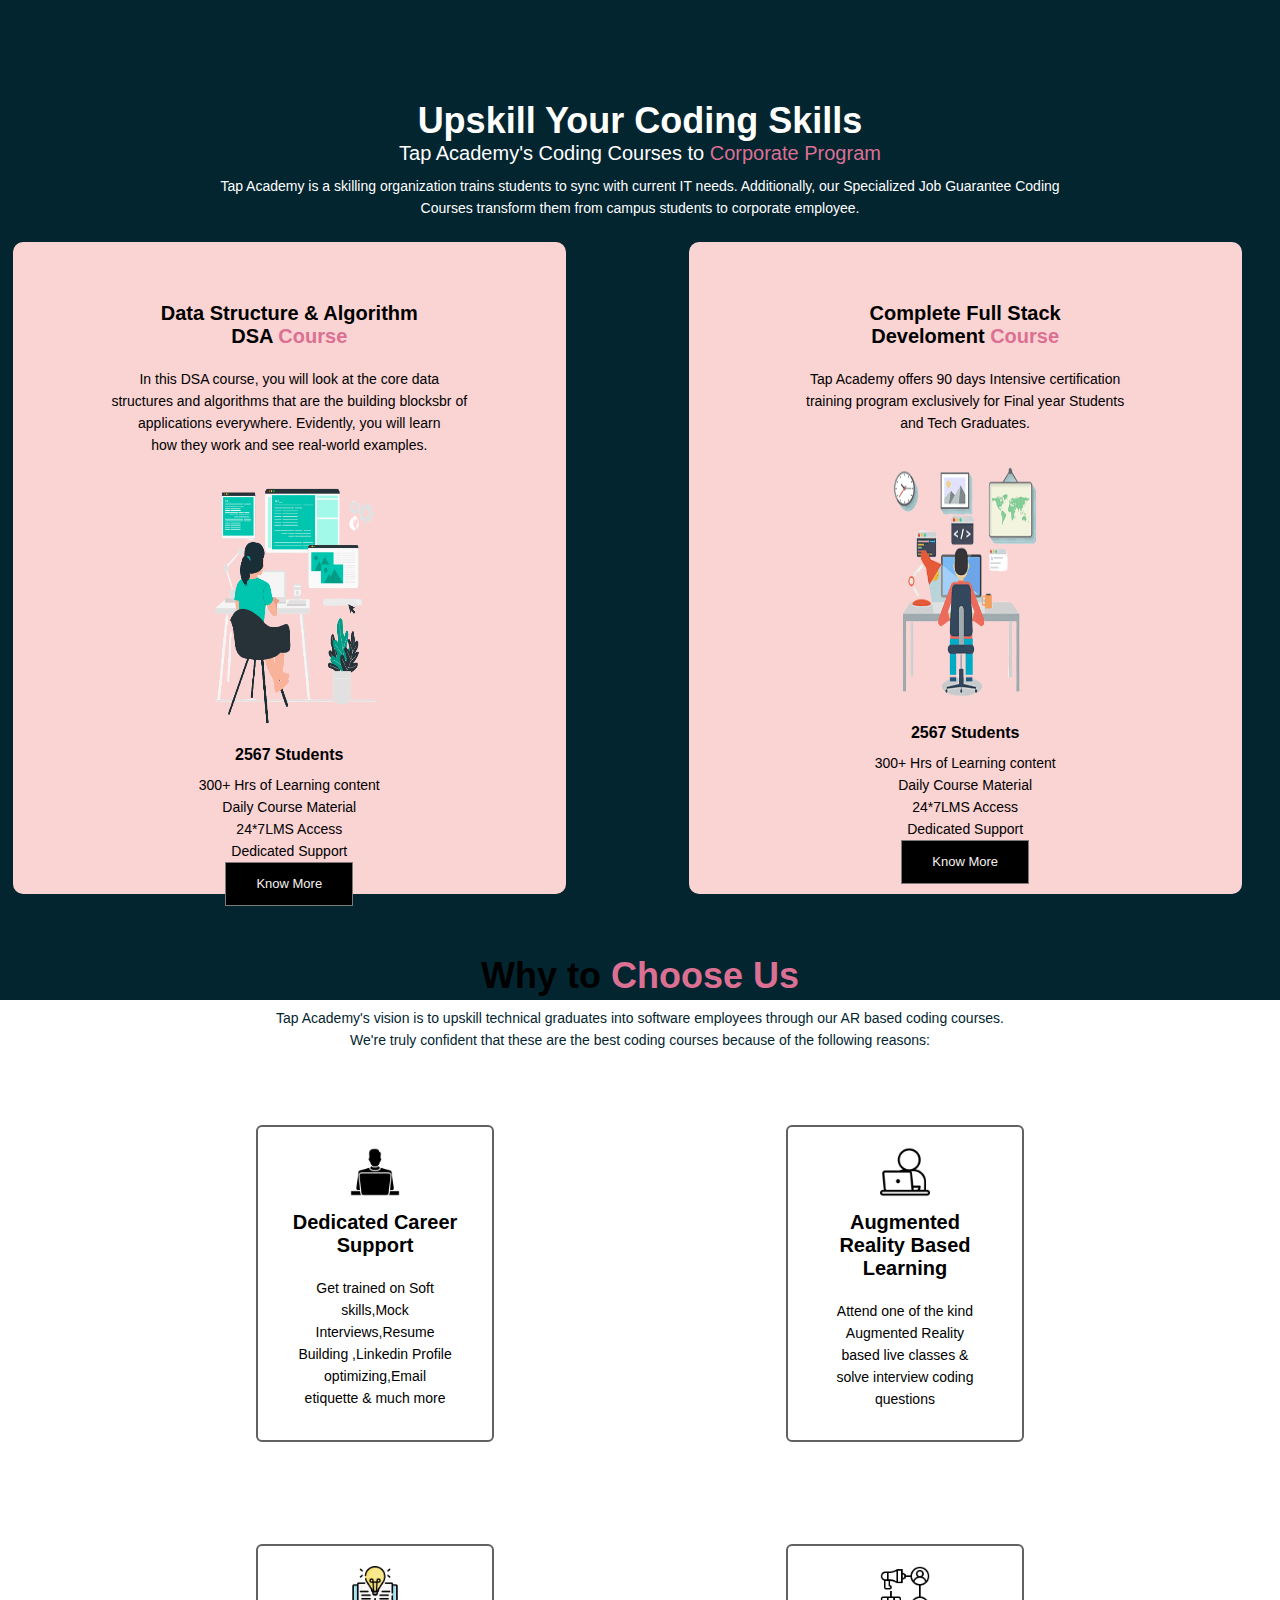
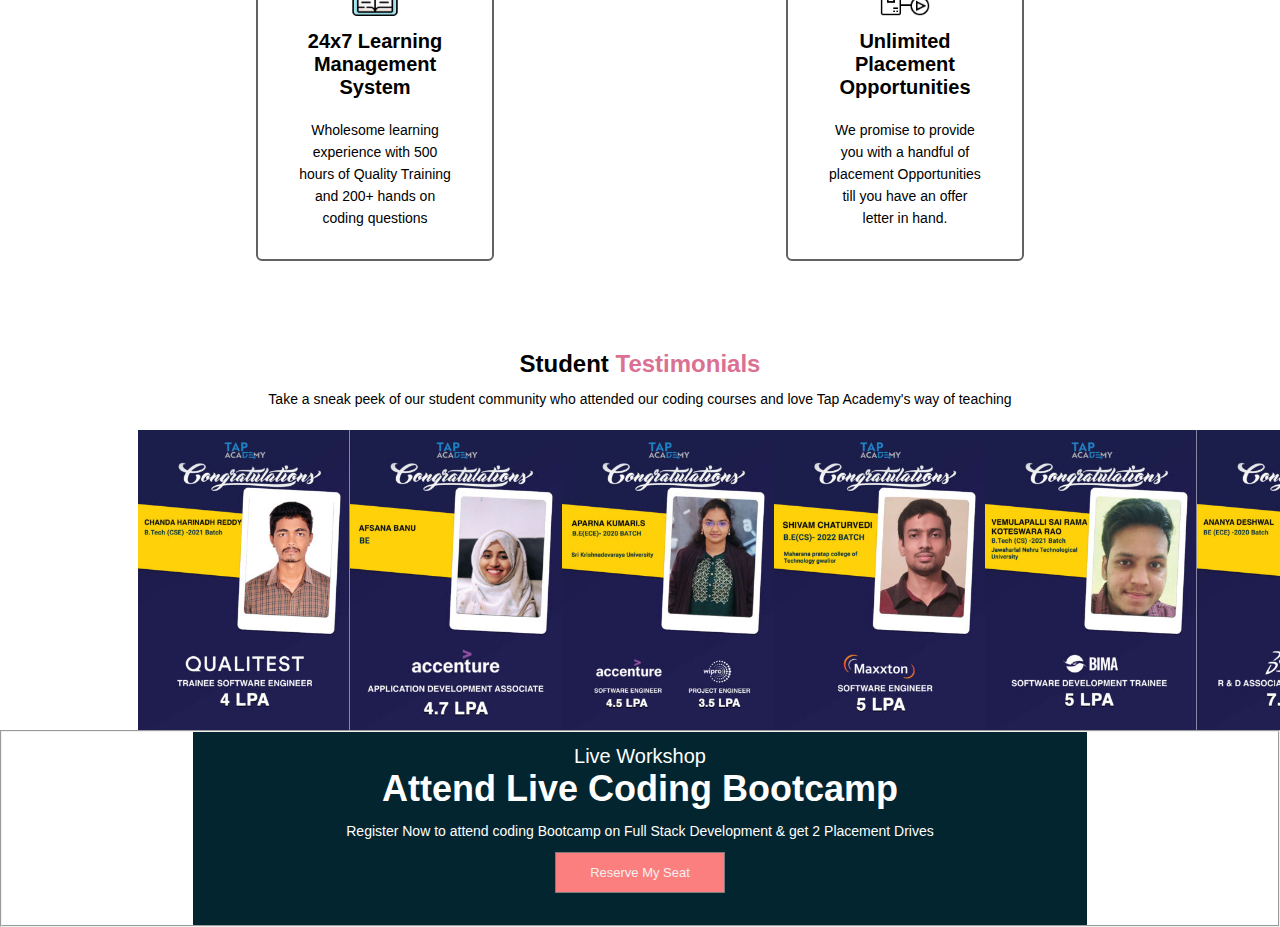
<file: course.html>
<!DOCTYPE html>
<html lang="en">
<head>
    <meta charset="UTF-8">
    <meta name="viewport" content="width=device-width, initial-scale=1.0">
    <title>Course</title>
    <link rel="stylesheet" href="course.css">
</head>
<body>
    
    <section class="course">
        <h1>Upskill Your Coding Skills</h1>
        <h3>Tap Academy's Coding Courses to <span>Corporate Program</span></h3>
        <p>Tap Academy is a skilling organization trains students to sync with current IT needs. Additionally, our Specialized Job Guarantee Coding <br>
             Courses transform them from campus students to corporate employee.</p>
             <div class="row">
                 <div class="course-col">
                    <h3>Data Structure & Algorithm <br>DSA <span>Course</span></h3>
                    <p>In this DSA course, you will look at the core data <br>structures and algorithms that are the building blocksbr
                         of applications everywhere. Evidently, you will learn <br>how they work and see real-world examples.</p>
                         <img src="_Pngtree_web_development_concept_flat_design_5455391-removebg-preview.png" alt="" class="dev">
                         <div class="details">
                            <h4>2567 Students <a href=""></a></h4>
                         <p>300+ Hrs of Learning content <br>
                            Daily Course Material <br>
                            24*7LMS Access <br>
                            Dedicated Support <br>
                           <a href="fullstack.html" class="know">Know More</a>
                        </p>
                         </div>
                        </div>
                 <div class="course-col">
                    <h3>Complete Full Stack <br> Develoment <span>Course</span></h3>
                    <p>Tap Academy offers 90 days Intensive certification <br>training program exclusively for Final year Students <br>
                        and Tech Graduates.</p>
                       <img src="png-transparent-man-using-computer-web-development-mobile-app-development-software-developer-web-developer-programmer-developer-web-design-expert-mobile-app-development-thumbnail-removebg-preview.png" alt="" class="dev1">
                       <div class="details">
                        <h4>2567 Students <a href=""></a></h4>
                     <p>300+ Hrs of Learning content <br>
                        Daily Course Material <br>
                        24*7LMS Access <br>
                        Dedicated Support <br>
                        <a href="full-stack.html" class="know">Know More</a>
                    </p>
                     </div>
                    </div>
             </div>
    
             <section class="vision">
                <div class="vis">
                    <h1>Why to <span>Choose Us</span></h1>
                    <p>Tap Academy's vision is to upskill technical graduates into software employees through our AR based coding courses.
                   <br> We're truly confident that these are the best coding courses because of the following reasons:</p>
                </div>
            </section>
            <section class="career">   
                <div class="us">
                    <img src="user.png" alt="" height="50px" width="50px">
                    <h3>Dedicated Career Support</h3>
                <p>Get trained on Soft skills,Mock Interviews,Resume Building ,Linkedin Profile optimizing,Email etiquette & much more</p>
                </div>
                <div class="us">
                    <img src="worker.png" alt="" height="50px" width="50px">
                    <h3>Augmented Reality Based Learning</h3>
                <p>Attend one of the kind Augmented Reality based live classes & solve interview coding questions</p>
                
            </div>
             </section>
             <section class="career1">
                <div class="us1">
                    <img src="learning.png" alt="" height="50px" width="50px">
                    <h3>24x7 Learning Management System</h3>
                <p>Wholesome learning experience with 500 hours of Quality Training and 200+ hands on coding questions</p>
                </div>
                <div class="us1">
                    <img src="product-placement.png" alt="" height="50px" width="50px">
                    <h3>Unlimited Placement Opportunities</h3>
                <p>We promise to provide you with a handful of placement Opportunities till you have an offer letter in hand.</p>
                </div>
            </section>  
            <section class="testimonials">
                <h2>Student <span>Testimonials</span></h2>
                <p>Take a sneak peek of our student community who attended our coding courses and love Tap Academy's way of teaching  </p>
              <div class="row">
                <img src="Chanda-Harinadh-Reddy-scaled.jpg" alt="" width="300" height="300">
                      <img src="Afsana-Banu-scaled.jpg" alt=""width="300" height="300">
                      <img src="Aparna-Kumari--scaled.jpg" alt=""width="300" height="300">
                      <img src="Shivam-Chaturvedi--scaled.jpg" alt=""width="300" height="300">
                        <img src="Vemulapalli-Sai-Rama-Koteswara-Rao-scaled.jpg" alt=""width="300" height="300">
                        <img src="Ananya-Deshwal-scaled.jpg" alt=""width="300" height="300">
                <div>
                    <p></p>
                    <h3></h3>
                </div>
              </div>
            </section> 
            <fieldset>
            <section class="live">
                    <h3>Live Workshop</h3>
                    <h1>Attend Live Coding Bootcamp</h1>
                    <p>Register Now to attend coding Bootcamp on Full Stack Development & get 2 Placement Drives </p>
                    <a href="index1.html" class="know1">Reserve My Seat</a>
                </section>
        </fieldset>
    </section>
</body>
</html>
</file>
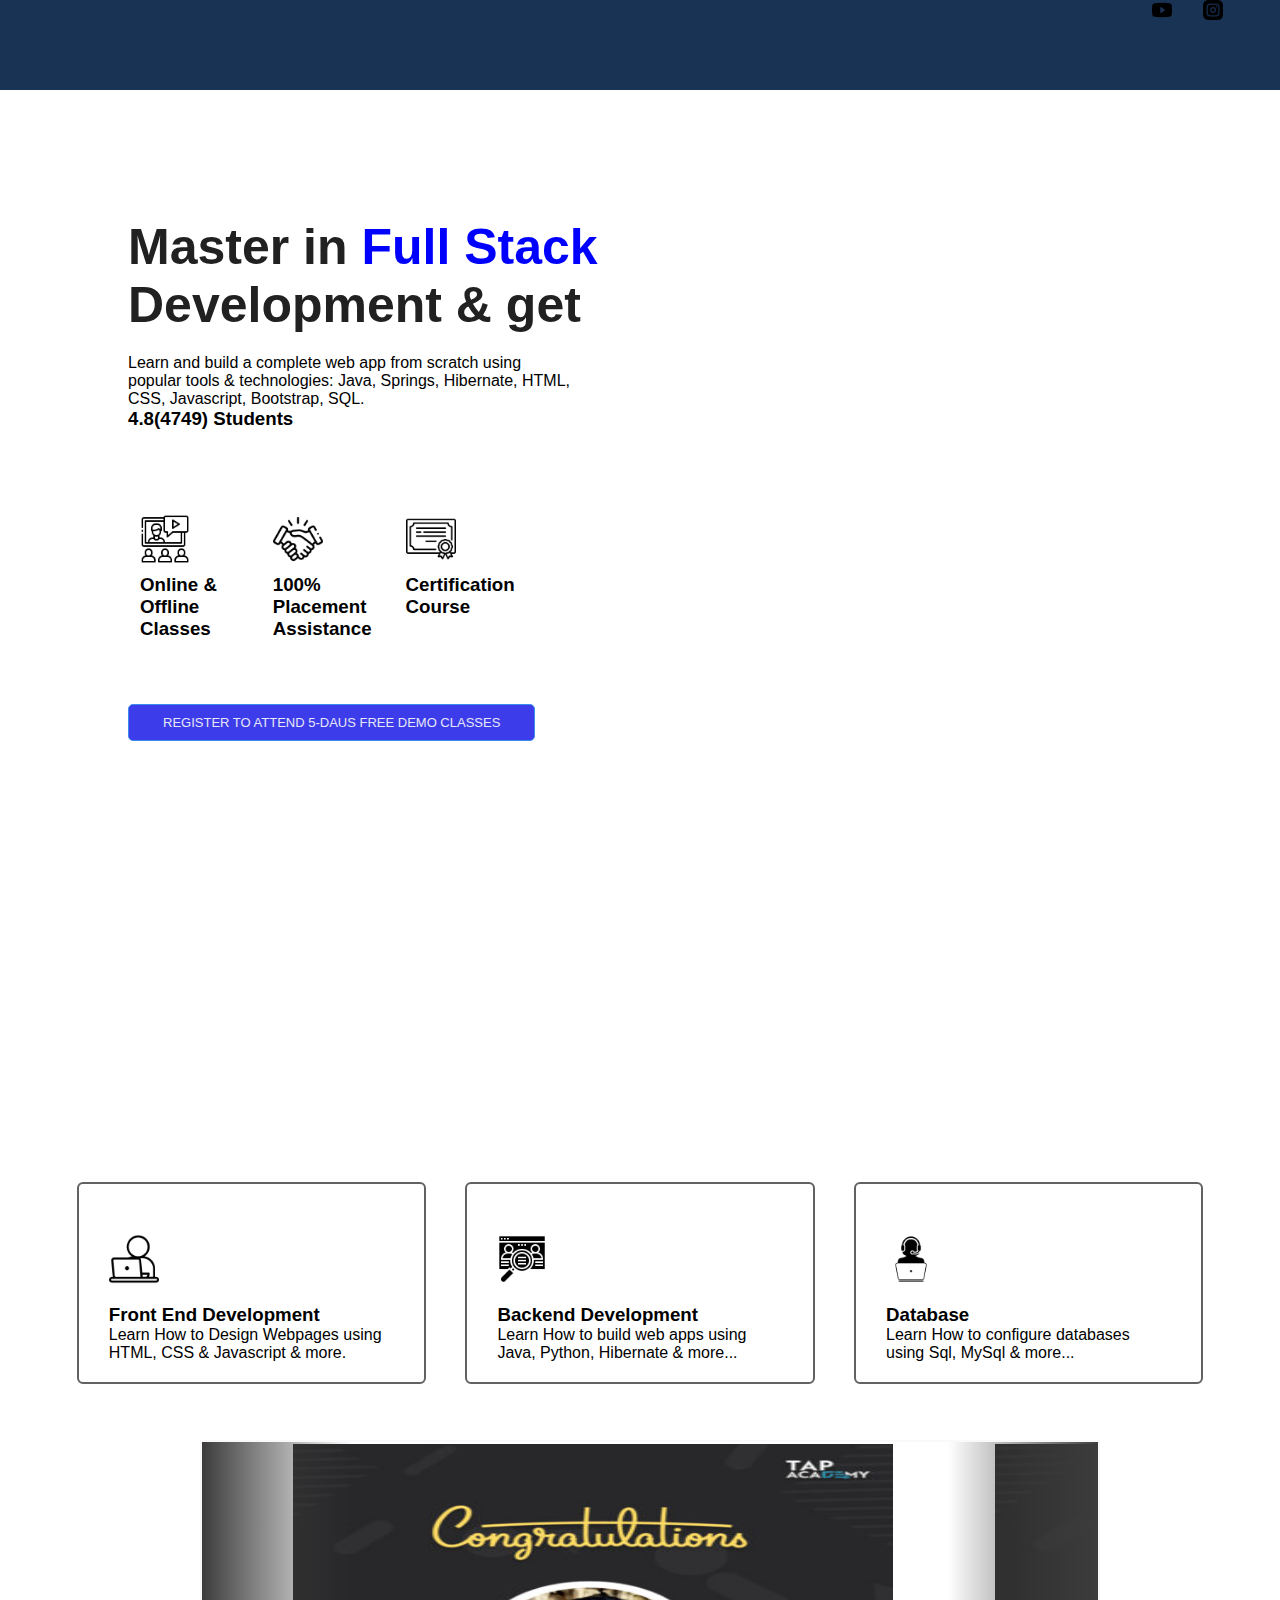
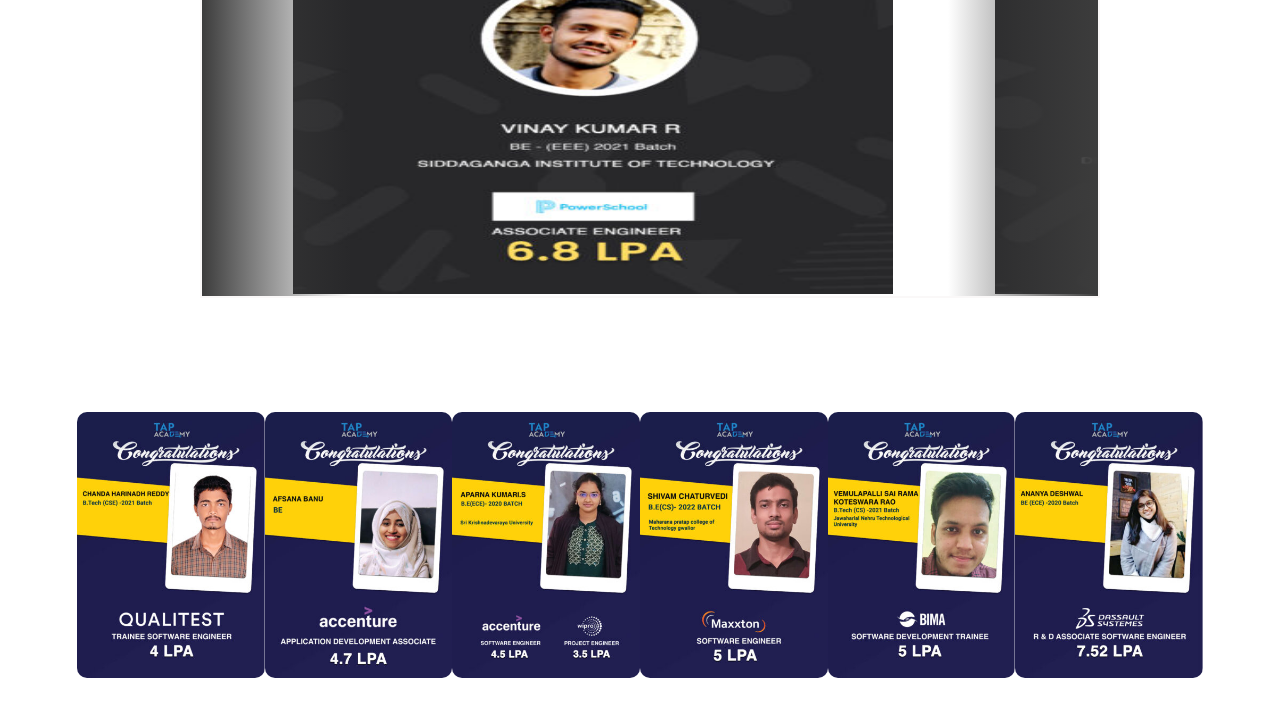
<file: fullstack.html>
<!DOCTYPE html>
<html lang="en">
<head>
    <meta charset="UTF-8">
    <meta name="viewport" content="width=device-width, initial-scale=1.0">
    <title>Full-stack development</title>
    <link rel="stylesheet" href="style2.css">
</head>
<body>
    <header class="header">
        <div class="phn">
             <a href="https://www.youtube.com/@TAPACADEMY/featured"><img src="youtube.png" alt="" height="20px" width="20px"></a>
             &nbsp; &nbsp; &nbsp;
             <a href="https://www.instagram.com/tapacademy_online/"><img src="instagram (1).png" alt="" height="20px" width="20px"></a>
     </div>  
     </header>
      <div class="hero">
         <div class="detel">
             <h1>Master in <span>Full Stack</span> <br>Development & get</h1>
             <p>Learn and build a complete web app from scratch using <br>popular tools & technologies: Java, Springs, Hibernate, HTML, <br>CSS, Javascript, Bootstrap, SQL.</p>
                 <h3>4.8(4749) Students</h3>
                </div>
                <section class="element-box">
                    <div class="ele">
                        <img src="webinar.png" alt=""height="50px" width="50px">
                        <h3>Online & Offline Classes</h3>
                    </div>
                    <div class="ele">
                    <img src="handshake.png" alt=""height="50px" width="50px">
                        <h3>100% Placement Assistance</h3>
                    </div>
                    <div class="ele">
                        <img src="winner.png" alt="" height="50px" width="50px">
                        <h3>Certification Course</h3>
                    </div>
                </section>
                <div>
                    <a href="index1.html" class="btn">REGISTER TO ATTEND 5-DAUS FREE DEMO CLASSES</a>
                </div>
                <div class="images">
                    <iframe class="vi"title="vimeo-player" src="https://player.vimeo.com/video/724375777?h=3ceae9e81b" width="640" height="360" frameborder="0"    allowfullscreen></iframe>
                </div>
            </div>  
            <section class="element-box1">
                <div class="ele1">
                    <img src="worker.png" alt=""height="50px" width="50px">
                    <h3>Front End Development</h3>
                <p>Learn How to Design Webpages using HTML, CSS & Javascript & more.</p>
                </div>
                <div class="ele1">
                <img src="recruitment.png" alt=""height="50px" width="50px">
                    <h3>Backend Development</h3>
                <p>Learn How to build web apps using Java, Python, Hibernate & more...</p>
                </div>
                <div class="ele1">
                    <img src="laptop.png" alt="" height="50px" width="50px">
                    <h3>Database</h3>
                <p>Learn How to configure databases using Sql, MySql & more...</p>
                </div>
            </section>  
            <section>
                <div class="main-scroll">
                    <div></div>
                    <div class="cover">
                        <div class="scroll-images">
                            <div class="child"><img class="child-image" src="stud1.jpg" alt=""></div>
                            <div class="child"><img  class="child-image"src="stud2.jpg" alt=""></div>
                            <div class="child"><img  class="child-image"src="stud3.jpg" alt=""></div>
                            <div class="child"><img  class="child-image"src="stud4.jpg" alt=""></div>
                            <div class="child"><img  class="child-image"src="stud5.jpg" alt=""></div>
                        </div>
                    </div>
                    <div></div>
                </div>
            </section>
            <section class="stu">
                <div class="row3">
                    <div class="course-col3">
                      <img src="Chanda-Harinadh-Reddy-scaled.jpg" alt="">
                    </div>
                    <div class="course-col3">
                        <img src="Afsana-Banu-scaled.jpg" alt="">
                      </div>
                      <div class="course-col3">
                        <img src="Aparna-Kumari--scaled.jpg" alt="">
                      </div>
                      <div class="course-col3">
                        <img src="Shivam-Chaturvedi--scaled.jpg" alt="">
                      </div>
                      <div class="course-col3">
                          <img src="Vemulapalli-Sai-Rama-Koteswara-Rao-scaled.jpg" alt="">
                        </div>
                        <div class="course-col3">
                          <img src="Ananya-Deshwal-scaled.jpg" alt="">
                        </div>
                </div>
             </section>
</body>
</html>
</file>
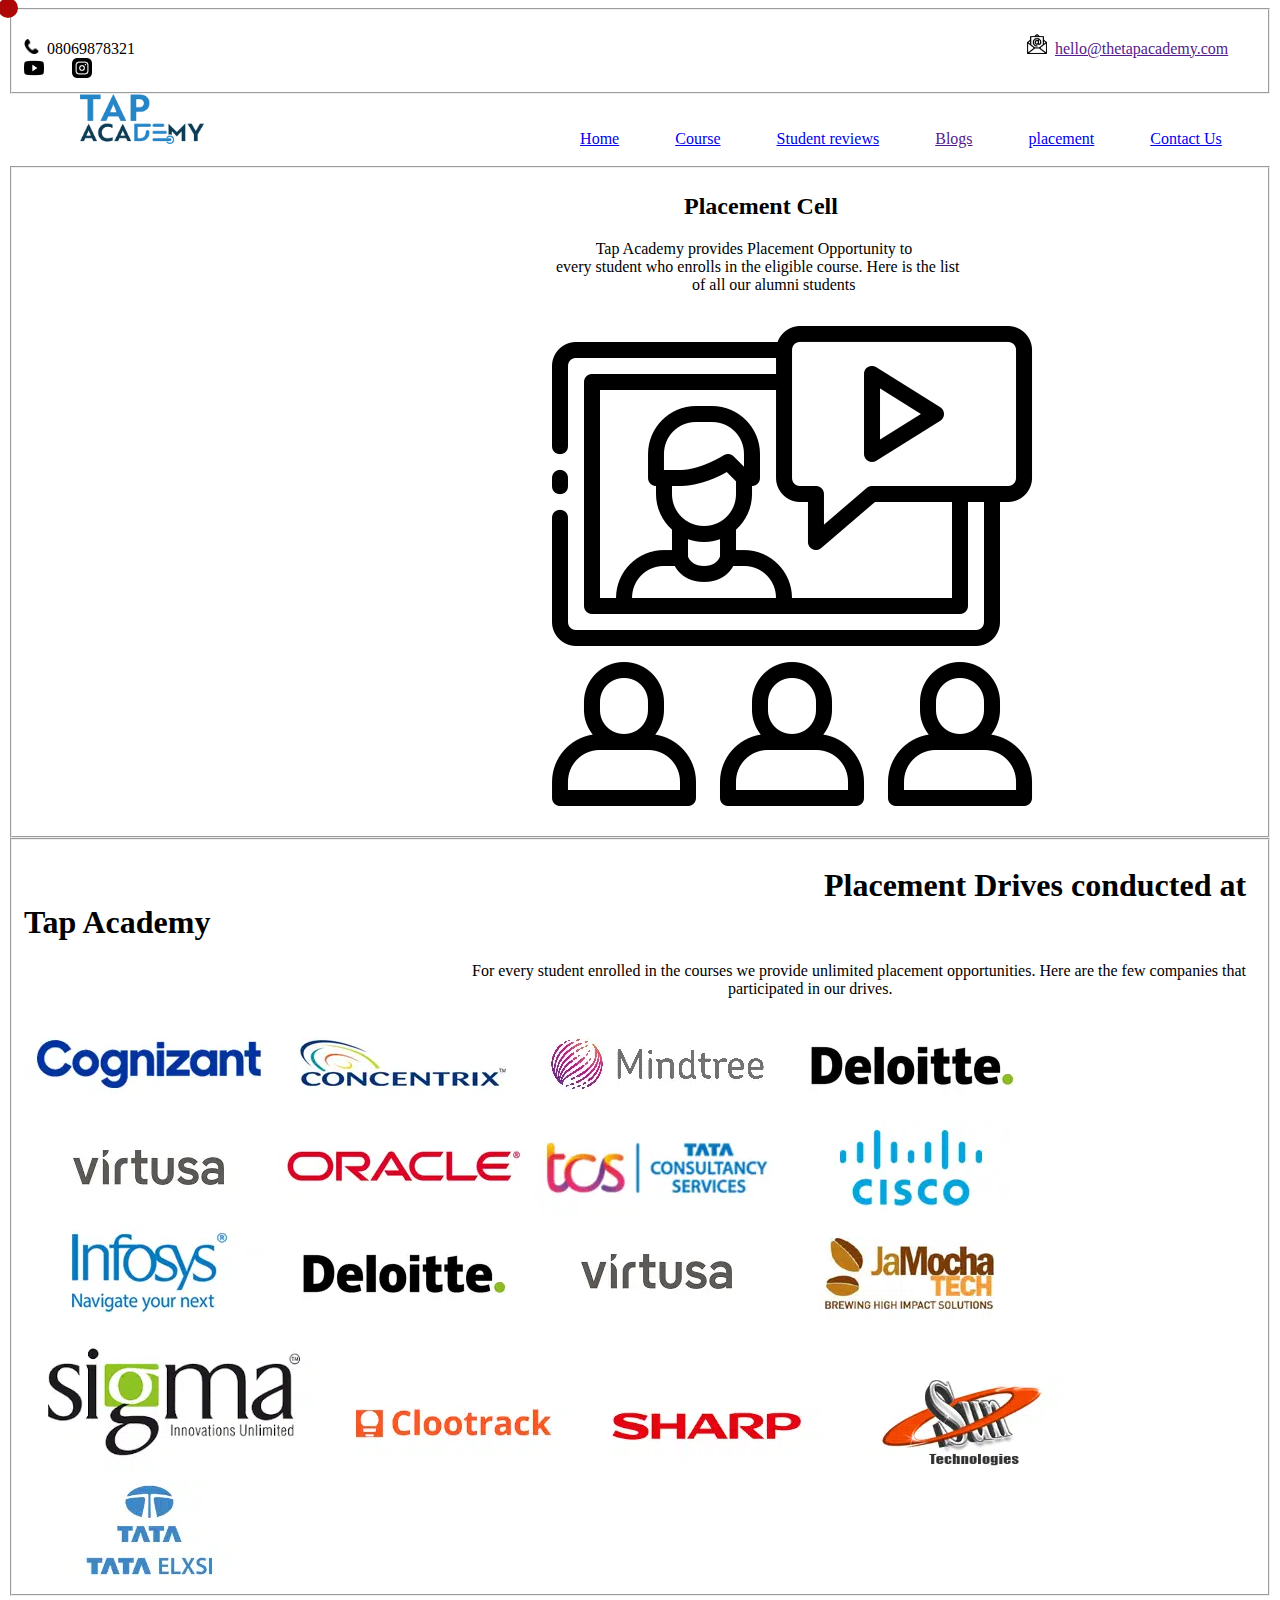
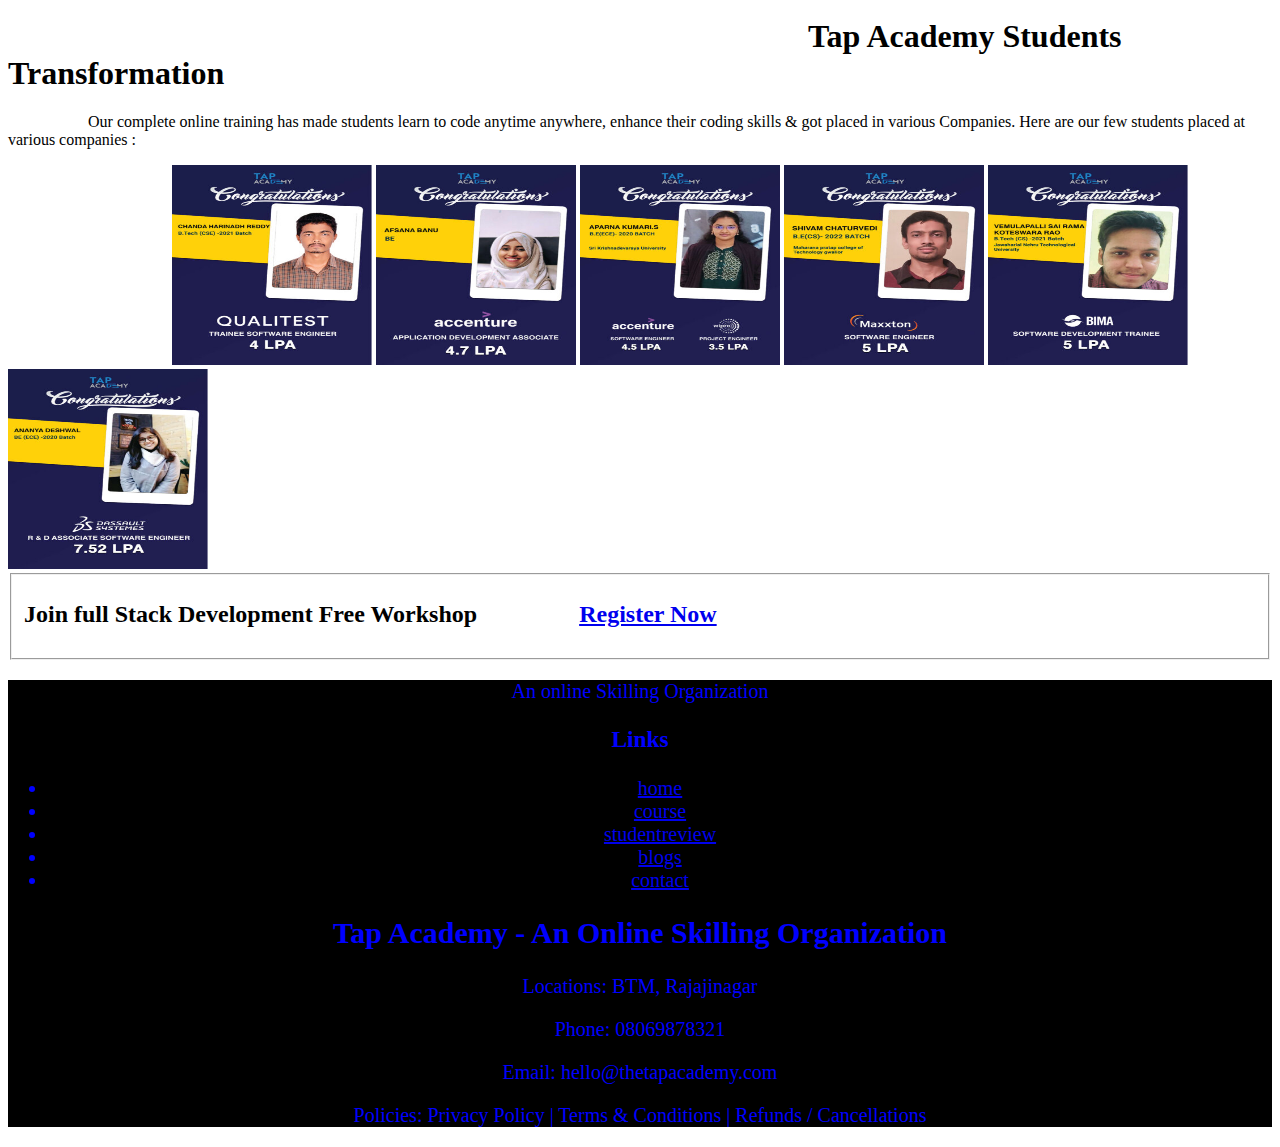
<file: pc.html>
<!DOCTYPE html>
<html lang="en">
<head>
    <meta charset="UTF-8">
    <meta name="viewport" content="width=device-width, initial-scale=1.0">
    <title>Tap Academy</title>
    <link rel="icon" href="images-removebg-preview.png" >
<style>
  footer {
      background-color: black;
      color: blue;
      font-size: 20px;
      text-align: center;
      }
      body {
            ggg: none;
        }

        .ggg {
            position: fixed;
            width: 20px;
            height: 20px;
            background-color: #ad0707; 
            border-radius: 50%;
            pointer-events: none;
            transform: translate(-50%, -50%);
            transition: transform 0.2s ease;
        }
      
</style>
</head>
   <body>
    <div class="ggg"></div>
    <div class="content">
    <fieldset>
    <header class="header">&nbsp;&nbsp;&nbsp;&nbsp;&nbsp;&nbsp;&nbsp;
       <div class="phn">
            <img src="phone-receiver-silhouette.png" alt="" height="15px" width="15px">&nbsp;&nbsp;08069878321
            &nbsp;&nbsp;&nbsp;&nbsp;&nbsp;&nbsp;&nbsp;&nbsp;&nbsp;&nbsp;&nbsp;&nbsp;&nbsp;&nbsp;&nbsp;&nbsp;&nbsp;&nbsp;&nbsp;&nbsp;&nbsp;&nbsp;&nbsp;&nbsp;&nbsp;&nbsp;&nbsp;&nbsp;&nbsp;&nbsp;&nbsp;&nbsp;&nbsp;&nbsp;&nbsp;&nbsp;
            &nbsp;&nbsp;&nbsp;&nbsp;&nbsp;&nbsp;&nbsp;&nbsp;&nbsp;&nbsp;&nbsp;&nbsp;&nbsp;&nbsp;&nbsp;&nbsp;&nbsp;&nbsp;&nbsp;&nbsp;&nbsp;&nbsp;&nbsp;&nbsp;&nbsp;&nbsp;&nbsp;&nbsp;&nbsp;&nbsp;&nbsp;&nbsp;&nbsp;&nbsp;&nbsp;&nbsp;
            &nbsp;&nbsp;&nbsp;&nbsp;&nbsp;&nbsp;&nbsp;&nbsp;&nbsp;&nbsp;&nbsp;&nbsp;&nbsp;&nbsp;&nbsp;&nbsp;&nbsp;&nbsp;&nbsp;&nbsp;&nbsp;&nbsp;&nbsp;&nbsp;&nbsp;&nbsp;&nbsp;&nbsp;&nbsp;&nbsp;&nbsp;&nbsp;&nbsp;&nbsp;&nbsp;&nbsp;
            &nbsp;&nbsp;&nbsp;&nbsp;&nbsp;&nbsp;&nbsp;&nbsp;&nbsp;&nbsp;&nbsp;&nbsp;&nbsp;&nbsp;&nbsp;&nbsp;&nbsp;&nbsp;&nbsp;&nbsp;&nbsp;&nbsp;&nbsp;&nbsp;&nbsp;&nbsp;&nbsp;&nbsp;&nbsp;&nbsp;&nbsp;&nbsp;&nbsp;&nbsp;&nbsp;&nbsp;
            &nbsp;&nbsp;&nbsp;&nbsp;&nbsp;&nbsp;&nbsp;&nbsp;&nbsp;&nbsp;&nbsp;&nbsp;&nbsp;&nbsp;&nbsp;&nbsp;&nbsp;&nbsp;&nbsp;&nbsp;&nbsp;&nbsp;&nbsp;&nbsp;&nbsp;&nbsp;&nbsp;&nbsp;&nbsp;&nbsp;&nbsp;&nbsp;&nbsp;&nbsp;&nbsp;&nbsp;
            &nbsp;&nbsp;&nbsp;&nbsp;&nbsp;&nbsp;&nbsp;&nbsp;&nbsp;&nbsp;&nbsp;&nbsp;&nbsp;&nbsp;&nbsp;&nbsp;&nbsp;&nbsp;&nbsp;&nbsp;&nbsp;&nbsp;&nbsp;&nbsp;&nbsp;&nbsp;&nbsp;&nbsp;&nbsp;&nbsp;&nbsp;&nbsp;&nbsp;&nbsp;&nbsp;&nbsp;
             
            <img src="email.png" alt="" height="20px" width="20px" class="email">&nbsp;
           <a href="">hello@thetapacademy.com</a>   &nbsp; &nbsp; &nbsp; 
            <a href="https://www.youtube.com/@TAPACADEMY/featured"><img src="youtube.png" alt="" height="20px" width="20px"></a>
            &nbsp; &nbsp; &nbsp;
            <a href="https://www.instagram.com/tapacademy_online/"><img src="instagram (1).png" alt="" height="20px" width="20px"></a>
       <br>
    </div>  
    </header> 
</fieldset>
            <nav>
              &nbsp;&nbsp;&nbsp;&nbsp;&nbsp;&nbsp;&nbsp;&nbsp;&nbsp;&nbsp;&nbsp;&nbsp;&nbsp;&nbsp;&nbsp;&nbsp;&nbsp;
              <a href="index1.html"><img src="download-removebg-preview.png" alt="" height="50px"></a>
              &nbsp;&nbsp;&nbsp;&nbsp;&nbsp;&nbsp;&nbsp;&nbsp;&nbsp;&nbsp;&nbsp;&nbsp;&nbsp;&nbsp;&nbsp;&nbsp;&nbsp;&nbsp;&nbsp;&nbsp;&nbsp;&nbsp;&nbsp;&nbsp;&nbsp;&nbsp;&nbsp;&nbsp;&nbsp;&nbsp;&nbsp;&nbsp;&nbsp;&nbsp;&nbsp;&nbsp;&nbsp;
              &nbsp;&nbsp;&nbsp;&nbsp;&nbsp;&nbsp;&nbsp;&nbsp;&nbsp;&nbsp;&nbsp;&nbsp;&nbsp;&nbsp; &nbsp;&nbsp;&nbsp;&nbsp;&nbsp;&nbsp;&nbsp;&nbsp;&nbsp;&nbsp;&nbsp;&nbsp;&nbsp;&nbsp; &nbsp;&nbsp;&nbsp;&nbsp;&nbsp;&nbsp;&nbsp;&nbsp;&nbsp;
              &nbsp;&nbsp;&nbsp;&nbsp;&nbsp;&nbsp;&nbsp;&nbsp;&nbsp;&nbsp;&nbsp;&nbsp;&nbsp;&nbsp;
                  <a href="index.html">Home</a> &nbsp;&nbsp;&nbsp;&nbsp;&nbsp;&nbsp;&nbsp;&nbsp;&nbsp;&nbsp;&nbsp;&nbsp;
                  <a href="course.html">Course</a> &nbsp;&nbsp;&nbsp;&nbsp;&nbsp;&nbsp;&nbsp;&nbsp;&nbsp;&nbsp;&nbsp;&nbsp;
                  <a href="studentreview.html">Student reviews</a> &nbsp;&nbsp;&nbsp;&nbsp;&nbsp;&nbsp;&nbsp;&nbsp;&nbsp;&nbsp;&nbsp;&nbsp;
                  <a href="">Blogs</a> &nbsp;&nbsp;&nbsp;&nbsp;&nbsp;&nbsp;&nbsp;&nbsp;&nbsp;&nbsp;&nbsp;&nbsp;
                  <a href="placement.html">placement</a> &nbsp;&nbsp;&nbsp;&nbsp;&nbsp;&nbsp;&nbsp;&nbsp;&nbsp;&nbsp;&nbsp;&nbsp;
                  <a href="contact.html">Contact Us</a> &nbsp;&nbsp;&nbsp;&nbsp;&nbsp;&nbsp;&nbsp;&nbsp;&nbsp;&nbsp;&nbsp;&nbsp;
             
            </nav>
 <fieldset>
<section>
     <h2><b> &nbsp;&nbsp;&nbsp;&nbsp;&nbsp;&nbsp;&nbsp;&nbsp;&nbsp;&nbsp;&nbsp;&nbsp; &nbsp;&nbsp;&nbsp;&nbsp;&nbsp;&nbsp;&nbsp;&nbsp;&nbsp;&nbsp;&nbsp;&nbsp;
        &nbsp;&nbsp;&nbsp;&nbsp;&nbsp;&nbsp;&nbsp;&nbsp;&nbsp;&nbsp;&nbsp;&nbsp; &nbsp;&nbsp;&nbsp;&nbsp;&nbsp;&nbsp;&nbsp;&nbsp;&nbsp;&nbsp;&nbsp;&nbsp;
        &nbsp;&nbsp;&nbsp;&nbsp;&nbsp;&nbsp;&nbsp;&nbsp;&nbsp;&nbsp;&nbsp;&nbsp; &nbsp;&nbsp;&nbsp;&nbsp;&nbsp;&nbsp;&nbsp;&nbsp;&nbsp;&nbsp;&nbsp;&nbsp;
        &nbsp;&nbsp;&nbsp;&nbsp;&nbsp;&nbsp;&nbsp;&nbsp;&nbsp;&nbsp;&nbsp;&nbsp; &nbsp;&nbsp;&nbsp;&nbsp;&nbsp;&nbsp;&nbsp;&nbsp;&nbsp;&nbsp;&nbsp;&nbsp;
        &nbsp;&nbsp;&nbsp;&nbsp;&nbsp;&nbsp;Placement Cell</b></h2>
     <p> &nbsp;&nbsp;&nbsp;&nbsp;&nbsp;&nbsp;&nbsp;&nbsp;&nbsp;&nbsp;&nbsp;&nbsp;
         &nbsp;&nbsp;&nbsp;&nbsp;&nbsp;&nbsp;&nbsp;&nbsp;&nbsp;&nbsp;&nbsp;&nbsp; &nbsp;&nbsp;&nbsp;&nbsp;&nbsp;&nbsp;&nbsp;&nbsp;&nbsp;&nbsp;&nbsp;&nbsp;
        &nbsp;&nbsp;&nbsp;&nbsp;&nbsp;&nbsp;&nbsp;&nbsp;&nbsp;&nbsp;&nbsp;&nbsp; &nbsp;&nbsp;&nbsp;&nbsp;&nbsp;&nbsp;&nbsp;&nbsp;&nbsp;&nbsp;&nbsp;&nbsp;
        &nbsp;&nbsp;&nbsp;&nbsp;&nbsp;&nbsp;&nbsp;&nbsp;&nbsp;&nbsp;&nbsp;&nbsp; &nbsp;&nbsp;&nbsp;&nbsp;&nbsp;&nbsp;&nbsp;&nbsp;&nbsp;&nbsp;&nbsp;&nbsp;
        &nbsp;&nbsp;&nbsp;&nbsp;&nbsp;&nbsp;&nbsp;&nbsp;&nbsp;&nbsp;&nbsp;&nbsp; &nbsp;&nbsp;&nbsp;&nbsp;&nbsp;&nbsp;&nbsp;&nbsp;&nbsp;&nbsp;&nbsp;&nbsp;
        &nbsp;&nbsp;&nbsp;&nbsp;&nbsp;&nbsp;&nbsp;&nbsp;&nbsp;&nbsp;&nbsp;&nbsp; &nbsp;&nbsp;&nbsp;&nbsp;&nbsp;&nbsp;&nbsp;&nbsp;&nbsp;&nbsp;&nbsp;&nbsp;
        Tap Academy provides Placement Opportunity to <br>
        &nbsp;&nbsp;&nbsp;&nbsp;&nbsp;&nbsp;&nbsp;&nbsp;&nbsp;&nbsp;&nbsp;&nbsp;
         &nbsp;&nbsp;&nbsp;&nbsp;&nbsp;&nbsp;&nbsp;&nbsp;&nbsp;&nbsp;&nbsp;&nbsp; &nbsp;&nbsp;&nbsp;&nbsp;&nbsp;&nbsp;&nbsp;&nbsp;&nbsp;&nbsp;&nbsp;&nbsp;
        &nbsp;&nbsp;&nbsp;&nbsp;&nbsp;&nbsp;&nbsp;&nbsp;&nbsp;&nbsp;&nbsp;&nbsp; &nbsp;&nbsp;&nbsp;&nbsp;&nbsp;&nbsp;&nbsp;&nbsp;&nbsp;&nbsp;&nbsp;&nbsp;
        &nbsp;&nbsp;&nbsp;&nbsp;&nbsp;&nbsp;&nbsp;&nbsp;&nbsp;&nbsp;&nbsp;&nbsp; &nbsp;&nbsp;&nbsp;&nbsp;&nbsp;&nbsp;&nbsp;&nbsp;&nbsp;&nbsp;&nbsp;&nbsp;
       &nbsp;&nbsp;&nbsp;&nbsp;&nbsp; &nbsp;&nbsp;&nbsp;&nbsp;&nbsp; &nbsp;&nbsp;&nbsp;&nbsp;&nbsp; &nbsp;&nbsp;&nbsp;&nbsp;&nbsp; &nbsp;&nbsp;&nbsp;&nbsp;&nbsp;
       &nbsp;&nbsp;&nbsp;&nbsp;&nbsp; &nbsp;&nbsp;&nbsp;&nbsp;&nbsp;
       every student who enrolls in the eligible course. Here is the list <br>
       &nbsp;&nbsp;&nbsp;&nbsp;&nbsp;&nbsp;&nbsp;&nbsp;&nbsp;&nbsp;&nbsp;&nbsp;
       &nbsp;&nbsp;&nbsp;&nbsp;&nbsp;&nbsp;&nbsp;&nbsp;&nbsp;&nbsp;&nbsp;&nbsp; &nbsp;&nbsp;&nbsp;&nbsp;&nbsp;&nbsp;&nbsp;&nbsp;&nbsp;&nbsp;&nbsp;&nbsp;
      &nbsp;&nbsp;&nbsp;&nbsp;&nbsp;&nbsp;&nbsp;&nbsp;&nbsp;&nbsp;&nbsp;&nbsp; &nbsp;&nbsp;&nbsp;&nbsp;&nbsp;&nbsp;&nbsp;&nbsp;&nbsp;&nbsp;&nbsp;&nbsp;
      &nbsp;&nbsp;&nbsp;&nbsp;&nbsp;&nbsp;&nbsp;&nbsp;&nbsp;&nbsp;&nbsp;&nbsp; &nbsp;&nbsp;&nbsp;&nbsp;&nbsp;&nbsp;&nbsp;&nbsp;&nbsp;&nbsp;&nbsp;&nbsp;
      &nbsp;&nbsp;&nbsp;&nbsp;&nbsp;&nbsp;&nbsp;&nbsp;&nbsp;&nbsp;&nbsp;&nbsp; &nbsp;&nbsp;&nbsp;&nbsp;&nbsp;&nbsp;&nbsp;&nbsp;&nbsp;&nbsp;&nbsp;&nbsp;
      &nbsp;&nbsp;&nbsp;&nbsp;&nbsp;&nbsp;&nbsp;&nbsp;&nbsp;&nbsp;&nbsp;&nbsp; &nbsp;&nbsp;&nbsp; &nbsp;&nbsp;&nbsp;&nbsp;&nbsp;&nbsp;&nbsp;&nbsp;&nbsp;&nbsp;
      &nbsp;&nbsp;&nbsp;&nbsp;&nbsp;&nbsp;&nbsp;&nbsp;&nbsp;&nbsp; &nbsp;&nbsp;&nbsp;&nbsp;&nbsp;&nbsp;&nbsp;&nbsp;&nbsp;&nbsp;
        of all our alumni students 
     </p>
     &nbsp;&nbsp;&nbsp;&nbsp;&nbsp;&nbsp;&nbsp;&nbsp;&nbsp;&nbsp; &nbsp;&nbsp;&nbsp;&nbsp; &nbsp;&nbsp;&nbsp;&nbsp;&nbsp;&nbsp;&nbsp;&nbsp;&nbsp;&nbsp; &nbsp;&nbsp;&nbsp;&nbsp;
     &nbsp;&nbsp;&nbsp;&nbsp;&nbsp;&nbsp;&nbsp;&nbsp;&nbsp;&nbsp; &nbsp;&nbsp;&nbsp;&nbsp; &nbsp;&nbsp;&nbsp;&nbsp;&nbsp;&nbsp;&nbsp;&nbsp;&nbsp;&nbsp; &nbsp;&nbsp;&nbsp;&nbsp;
     &nbsp;&nbsp;&nbsp;&nbsp;&nbsp;&nbsp;&nbsp;&nbsp;&nbsp;&nbsp; &nbsp;&nbsp;&nbsp;&nbsp; &nbsp;&nbsp;&nbsp;&nbsp;&nbsp;&nbsp;&nbsp;&nbsp;&nbsp;&nbsp; &nbsp;&nbsp;&nbsp;&nbsp;
     &nbsp;&nbsp;&nbsp;&nbsp;&nbsp;&nbsp;&nbsp;&nbsp;&nbsp;&nbsp; &nbsp;&nbsp;&nbsp;&nbsp; &nbsp;&nbsp;&nbsp;&nbsp;&nbsp;&nbsp;&nbsp;&nbsp;&nbsp;&nbsp; &nbsp;&nbsp;&nbsp;&nbsp;
     <img src="webinar.png" alt=""width="">
</section>
</fieldset>
<fieldset>
    <section>
        <h1> &nbsp;&nbsp;&nbsp;&nbsp;&nbsp;&nbsp;&nbsp;&nbsp;&nbsp;&nbsp; &nbsp;&nbsp;&nbsp;&nbsp; &nbsp;&nbsp;&nbsp;&nbsp;&nbsp;&nbsp;&nbsp;&nbsp; &nbsp;&nbsp;&nbsp;&nbsp;&nbsp;&nbsp;&nbsp;&nbsp;&nbsp;&nbsp; &nbsp;&nbsp;&nbsp;&nbsp; &nbsp;&nbsp;&nbsp;&nbsp;&nbsp;&nbsp;&nbsp;&nbsp;
            &nbsp;&nbsp;&nbsp;&nbsp;&nbsp;&nbsp;&nbsp;&nbsp;&nbsp;&nbsp; &nbsp;&nbsp;&nbsp;&nbsp; &nbsp;&nbsp;&nbsp;&nbsp;&nbsp;&nbsp;&nbsp;&nbsp;
            &nbsp;&nbsp;&nbsp;&nbsp;&nbsp;&nbsp;&nbsp;&nbsp;&nbsp;&nbsp; &nbsp;&nbsp;&nbsp;&nbsp; &nbsp;&nbsp;&nbsp;&nbsp;&nbsp;&nbsp;&nbsp;&nbsp;
            <b>Placement Drives conducted at Tap Academy</b></h1>
       <p> &nbsp;&nbsp;&nbsp;&nbsp;&nbsp;&nbsp;&nbsp;&nbsp;&nbsp;&nbsp; &nbsp;&nbsp;&nbsp;&nbsp;
        &nbsp;&nbsp;&nbsp;&nbsp;&nbsp;&nbsp;&nbsp;&nbsp;&nbsp;&nbsp; &nbsp;&nbsp;&nbsp;&nbsp;
        &nbsp;&nbsp;&nbsp;&nbsp;&nbsp;&nbsp;&nbsp;&nbsp;&nbsp;&nbsp; &nbsp;&nbsp;&nbsp;&nbsp;
        &nbsp;&nbsp;&nbsp;&nbsp;&nbsp;&nbsp;&nbsp;&nbsp;&nbsp;&nbsp; &nbsp;&nbsp;&nbsp;&nbsp;
        &nbsp;&nbsp;&nbsp;&nbsp;&nbsp;&nbsp;&nbsp;&nbsp;&nbsp;&nbsp; &nbsp;&nbsp;&nbsp;&nbsp;
        &nbsp;&nbsp;&nbsp;&nbsp;&nbsp;&nbsp;&nbsp;&nbsp;&nbsp;&nbsp; &nbsp;&nbsp;&nbsp;&nbsp;
        &nbsp;&nbsp;&nbsp;&nbsp;&nbsp;&nbsp;&nbsp;&nbsp;&nbsp;&nbsp; &nbsp;&nbsp;&nbsp;&nbsp;
        For every student enrolled in the courses we provide unlimited placement opportunities. Here are the few companies that <br>
        &nbsp;&nbsp;&nbsp;&nbsp;&nbsp;&nbsp;&nbsp;&nbsp;&nbsp;&nbsp; &nbsp;&nbsp;&nbsp;&nbsp;
        &nbsp;&nbsp;&nbsp;&nbsp;&nbsp;&nbsp;&nbsp;&nbsp;&nbsp;&nbsp; &nbsp;&nbsp;&nbsp;&nbsp;
        &nbsp;&nbsp;&nbsp;&nbsp;&nbsp;&nbsp;&nbsp;&nbsp;&nbsp;&nbsp; &nbsp;&nbsp;&nbsp;&nbsp;
        &nbsp;&nbsp;&nbsp;&nbsp;&nbsp;&nbsp;&nbsp;&nbsp;&nbsp;&nbsp; &nbsp;&nbsp;&nbsp;&nbsp;
        &nbsp;&nbsp;&nbsp;&nbsp;&nbsp;&nbsp;&nbsp;&nbsp;&nbsp;&nbsp; &nbsp;&nbsp;&nbsp;&nbsp;
        &nbsp;&nbsp;&nbsp;&nbsp;&nbsp;&nbsp;&nbsp;&nbsp;&nbsp;&nbsp; &nbsp;&nbsp;&nbsp;&nbsp;
        &nbsp;&nbsp;&nbsp;&nbsp;&nbsp;&nbsp;&nbsp;&nbsp;&nbsp;&nbsp; &nbsp;&nbsp;&nbsp;&nbsp;
        &nbsp;&nbsp;&nbsp;&nbsp;&nbsp;&nbsp;&nbsp;&nbsp;&nbsp;&nbsp; &nbsp;&nbsp;&nbsp;&nbsp;
        &nbsp;&nbsp;&nbsp;&nbsp;&nbsp;&nbsp;&nbsp;&nbsp;&nbsp;&nbsp; &nbsp;&nbsp;&nbsp;&nbsp;
        &nbsp;&nbsp;&nbsp;&nbsp;&nbsp;&nbsp;&nbsp;&nbsp;&nbsp;&nbsp; &nbsp;&nbsp;&nbsp;&nbsp;
        &nbsp;&nbsp;&nbsp;&nbsp;&nbsp;&nbsp;&nbsp;&nbsp;&nbsp;&nbsp; &nbsp;&nbsp;&nbsp;&nbsp;
        participated in our drives. </p>
        <div class="row3">
            <img src="01-cognizant.png.webp" alt="">
              <img src="03-concentrix.png.webp" alt="">
              <img src="04-mindtree.png.webp" alt="">
              <img src="06-deloitte.png.webp" alt="">
                <img src="07-virtusa.png.webp" alt="">
                <img src="16-oracle.png.webp" alt="">
                  <img src="14-tcs.png.webp" alt="">
                    <img src="15-cisco.png.webp" alt="">
                    <img src="12-infosys.png.webp" alt="">
                    <img src="06-deloitte.png.webp" alt="">
                      <img src="07-virtusa.png.webp" alt="">
                      <img src="64.png.webp" alt="">
                      <img src="1-2.png.webp" alt="">
                      <img src="41.png.webp" alt="">
                      <img src="40.png.webp" alt="">
                        <img src="39.png.webp" alt="">
                        <img src="38.png.webp" alt="">
              </div> 
    </section>
</fieldset>
<section class="trans">
  <div class="aug">
        <h1>&nbsp;&nbsp;&nbsp;&nbsp;&nbsp;&nbsp;&nbsp;&nbsp;&nbsp;&nbsp;&nbsp;&nbsp;&nbsp;&nbsp;&nbsp;&nbsp;&nbsp;&nbsp;&nbsp;&nbsp;&nbsp;&nbsp;&nbsp;&nbsp;&nbsp;&nbsp;&nbsp;&nbsp;&nbsp;&nbsp;&nbsp;&nbsp;&nbsp;&nbsp;&nbsp;&nbsp;&nbsp;&nbsp;&nbsp;&nbsp;&nbsp;&nbsp;&nbsp;&nbsp;&nbsp;&nbsp;&nbsp;&nbsp;&nbsp;&nbsp;&nbsp;&nbsp;&nbsp;&nbsp;&nbsp;&nbsp;&nbsp;&nbsp;&nbsp;&nbsp;&nbsp;&nbsp;&nbsp;&nbsp;&nbsp;&nbsp;&nbsp;&nbsp;&nbsp;&nbsp;&nbsp;&nbsp;&nbsp;&nbsp;&nbsp;&nbsp;&nbsp;&nbsp;&nbsp;&nbsp;&nbsp;&nbsp;&nbsp;&nbsp;&nbsp;&nbsp;&nbsp;&nbsp;&nbsp;&nbsp;&nbsp;&nbsp;&nbsp;&nbsp;&nbsp;&nbsp;&nbsp;&nbsp;&nbsp;&nbsp;Tap Academy Students <span>Transformation</span></h1>
        <p>&nbsp;&nbsp;&nbsp;&nbsp;&nbsp;&nbsp;&nbsp;&nbsp;&nbsp;&nbsp;&nbsp;&nbsp;&nbsp;&nbsp;&nbsp;&nbsp;&nbsp;&nbsp;&nbsp;&nbsp;Our complete online training has made students learn to code anytime anywhere, enhance their coding skills & got placed in various Companies. Here are our few students placed at various companies :
        </p>
            <div class="row3">&nbsp;&nbsp;&nbsp;&nbsp;&nbsp;&nbsp;&nbsp;&nbsp;&nbsp;&nbsp;&nbsp;&nbsp;&nbsp;&nbsp;&nbsp;&nbsp;&nbsp;&nbsp;&nbsp;&nbsp;&nbsp;&nbsp;&nbsp;&nbsp;&nbsp;&nbsp;&nbsp;&nbsp;&nbsp;&nbsp;&nbsp;&nbsp;&nbsp;&nbsp;&nbsp;&nbsp;&nbsp;&nbsp;&nbsp;&nbsp;
                  <img src="Chanda-Harinadh-Reddy-scaled.jpg" alt="" width="200" height="200">
                    <img src="Afsana-Banu-scaled.jpg" alt=""width="200" height="200">
                    <img src="Aparna-Kumari--scaled.jpg" alt=""width="200" height="200">
                    <img src="Shivam-Chaturvedi--scaled.jpg" alt=""width="200" height="200">
                      <img src="Vemulapalli-Sai-Rama-Koteswara-Rao-scaled.jpg" alt=""width="200" height="200">
                      <img src="Ananya-Deshwal-scaled.jpg" alt=""width="200" height="200">    
    </div>

</section>
</fieldset>
<fieldset>
  <h2><b>Join full Stack Development Free Workshop</b>&nbsp;&nbsp;&nbsp;&nbsp;&nbsp;&nbsp;&nbsp;&nbsp;&nbsp;&nbsp;&nbsp;&nbsp;&nbsp;&nbsp;&nbsp;&nbsp; <a href="register.html" class="know">Register Now</a></h2>
</fieldset>
<footer class="section section-footer section--hidden">

  <p>
   An online Skilling Organization
  </p>
  <h3>Links</h3>
  <ul>
    <li>
      <span><ion-icon name="arrow-forward-outline"></ion-icon></span
      ><a href="index.html">home</a>
    </li>
    <li>
      <span><ion-icon name="arrow-forward-outline"></ion-icon></span
      ><a href="course.html">course</a>
    </li>
    <li>
      <span><ion-icon name="arrow-forward-outline"></ion-icon></span
        ><a href="studentreview.html">studentreview</a>
      </li>
      <li>
        <span><ion-icon name="arrow-forward-outline"></ion-icon></span
        ><a href="#">blogs</a>
      </li>

      <li>
        <span><ion-icon name="arrow-forward-outline"></ion-icon></span
        ><a href="contact.html">contact</a>
      </li>
    </ul>
    
      
    <h2>Tap Academy - An Online Skilling Organization</h2>
    <p>Locations: BTM, Rajajinagar</p>
    <p>Phone: 08069878321</p>
    <p>Email: hello@thetapacademy.com</p>
    <p>Policies: Privacy Policy | Terms & Conditions | Refunds / Cancellations</p>
  
    
</footer>

 <script>
        const ggg = document.querySelector('.ggg');

        document.addEventListener('mousemove', (e) => {
            ggg.style.transform = `translate(${e.clientX}px, ${e.clientY}px)`; 
        });
    </script>
    </body>
    </html>
</file>
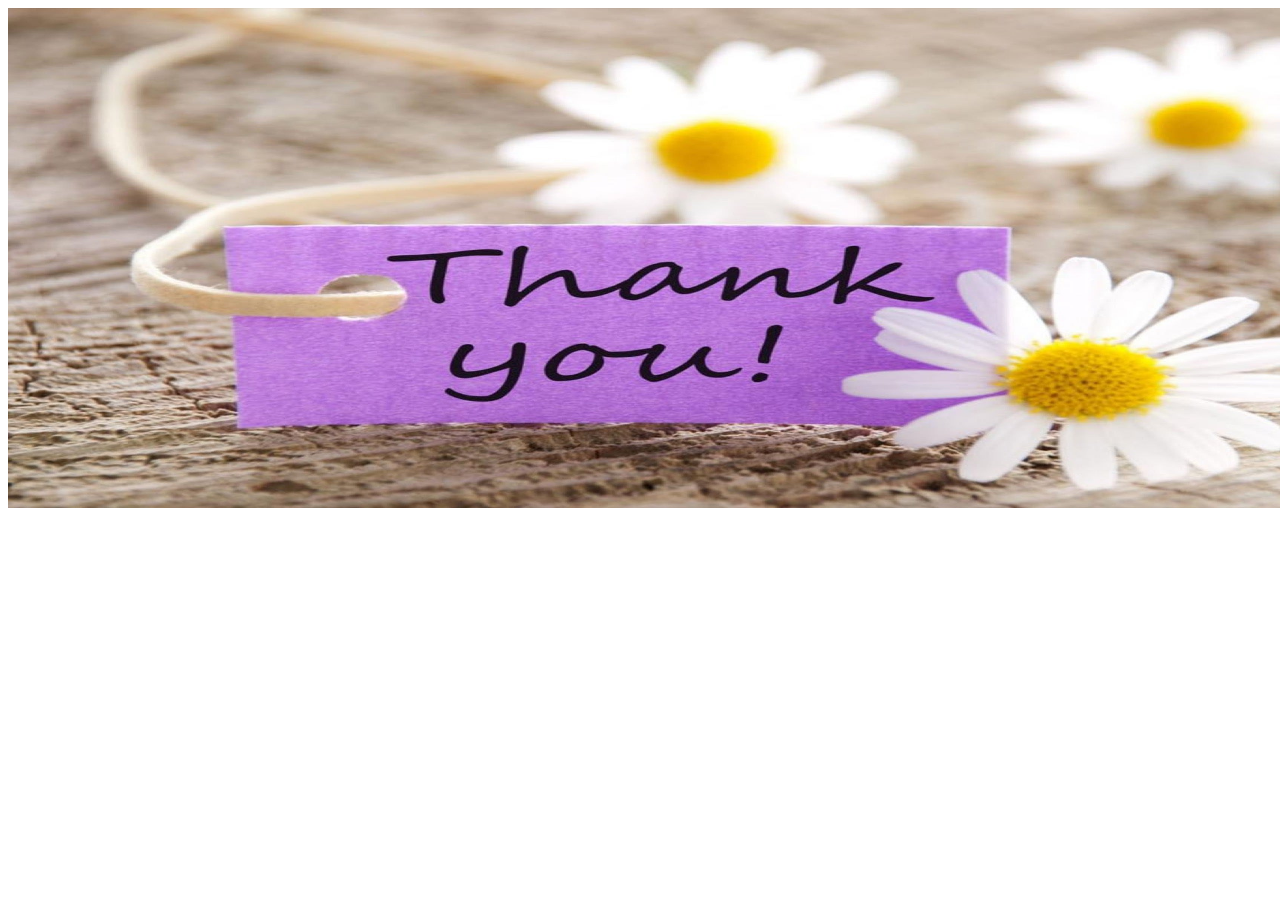
<file: thanku.html>
<!DOCTYPE html>
<html lang="en">
<head>
        <meta charset="UTF-8">
        <meta name="viewport" content="width=device-width, initial-scale=1.0">
        <title>Thank You</title>
</head>
<body>
       <img src="thankuimage.jpeg" alt="" height="500px" width="1500px"> 
</body>
</html>
</file>
<file: course.css>
*{
    margin:0;
    padding: 0;
    font-family: sans-serif;
}
.course{
    width:80% ;
    margin: auto;
    text-align: center;

    padding-top: 100px;
    position: relative;
    width: 100%;
    height: 100vh;
    background: #032530;
}
.course h1{
    font-size: 36px;
    font-weight: 600;
    color: white;
}
.course h3{
    font-size: 20px;
    font-weight: 300;
    color: #fff;
}
.course p{
    font-size: 14px;
    font-weight: 300;
    line-height: 22px;
    padding: 10px;
    color: white;
}
span{
    color: palevioletred;
}
span:hover{
    color: paleturquoise;
}
.row{
     margin-top: 1%;
     margin-left: 1%;
     margin-right: 3%;
     display:flex;
     justify-content: space-between;
}
.vis h1{
    color: black;
}
.vis p{
    color: #032530;
}
.course-col{
    flex-basis: 45%;
    background:#fad3d3;
    border-radius: 10px;
    margin-bottom: 5%;
    margin-top: 0;
    padding: 50px 50px;
    box-sizing: border-box;
    transition: 0.5s;
}
.course-col h3{
    font-size: 20px;
    font-weight: 300;
    color: black;
    text-align: center;
    font-weight: 600;
    margin: 10px 0;
}
.course-col p{
    font-size: 14px;
    font-weight: 300;
    line-height: 22px;
    padding: 10px;
    color: black; 
}
.course-col img{
    width: 45%;
    height: 50%;
}
.course-col:hover{
    box-shadow: 0 0 20px 0px rgba(0,0,0,0.2);
}
.know{
    display: inline-block;
    text-decoration: none;
    color: #f5f0f0;
    border: 1px solid #7f7a7a;
    padding: 10px 30px;
    font-size: 13px;
    background: black;
}
.know:hover{
    border:1px solid #f44336 ;
    background: #f44336;
    transition: 1s;
}
.career {
    margin-top: 5%;
    margin-left: 20%;
    margin-right: 20%;
    display:flex;
    justify-content: space-between;
}

.us{
    flex-basis: 31%;
    background:transparent;
    border: 2px solid rgb(99, 97, 97);
    border-radius: 6px;
    margin-bottom: 5%;
    padding: 20px 30px;
    box-sizing: border-box;
    transition: 0.5s;
}
.us:hover{
    box-shadow:  0 0 20px 0px rgba(0,0,0,0.2);
}
.us h3{
    text-align: center;
    font-weight: 600;
    margin: 10px 0;
    color: black;
}
.us p{
    color: black;
}
.career1 {
   
    margin-top: 5%;
    margin-left: 20%;
    margin-right: 20%;
    display:flex;
    justify-content: space-between;
    
}
.us1{
    flex-basis: 31%;
    background: transparent;
    border: 2px solid rgb(99, 97, 97);
    border-radius: 6px;
    margin-bottom: 5%;
    padding: 20px 30px;
    box-sizing: border-box;
    transition: 0.5s;
}
.us1:hover{
    box-shadow:  0 0 20px 0px rgba(0,0,0,0.2);
}
.us1 h3{
    text-align: center;
    font-weight: 600;
    margin: 10px 0;
    color: black;
}
.us1 p{
    color: black;
}
.testimonials{
    width: 80%;
    margin: auto;
    padding-top: 50px;
    text-align: center;
}
.testimonials p{
    color: black;
}
.live{
    width:80% ;
    margin: auto;
    text-align: center;
    padding-top: 1%;
    position: relative;
    width: 70%;
    height:20vh;
    background: #032530;
}
.attend{
    flex-basis: 31%;
    background: transparent;
    border: 2px solid rgb(99, 97, 97);
    border-radius: 20px;
    margin-bottom: 10%;
    padding-top: 5%;
    padding-left: 50px;
    padding-right: 50%;
    box-sizing: border-box;
    transition: 0.5s;
    background-color: #032530;
   
}
.attend h3{
    font-size: 36px;
    font-weight: 600;
    color: white;
   padding-left: 20px;
   padding-top: 6px;
}
.attend h1{
    font-size: 20px;
    font-weight: 300;
    color: #fff;
}
.attend p{
    font-size: 14px;
    font-weight: 300;
    line-height: 22px;
    padding: 10px;
    color: white;
}
.know1{
    display: inline-block;
    text-decoration: none;
    color: #f5f0f0;
    border: 1px solid #7f7a7a;
    padding: 12px 34px;
    font-size: 13px;
    background: rgb(252, 127, 127);
}
.know1:hover{
    border:1px solid #f44336 ;
    background: #6840fa;
    transition: 1s;
}
</file>
<file: style2.css>
*{
    margin:0;
    padding: 0;
    font-family: sans-serif;
}
.header{
    background:rgb(25, 51, 85);
    height: 10vh;
    width: auto;
}
.phn{
    margin-left: 90%;
}
.header div a{
    text-decoration: none;
    color: black;
}
.hero{
    position: relative;
    width: 100%;
    height: 100vh;
    background: white;
}
.detel{
    margin-left: 10%;
    margin-top:10% ;
}
.detel h1{
    font-size: 50px;
    color: #212121;
    margin-bottom: 20px;
}
span{
    color:blue;
}
detel p{
    color: #DAFFFB;
    line-height: 22px;
}
.detel a{
    background-color: #212121;
    padding: 10px 18px;
    text-decoration: none;
    font-weight: bold;
    color: #fff;
    display: inline-block;
    margin: 30px 0;
    border-radius: 5px;
}
.btn{
    display: inline-block;
    text-decoration: none;
    color: #fff;
    border: 1px solid #fff;
    padding: 12px 34px;
    font-size: 13px;
    background: transparent;
}
.btn:hover{
    border:1px solid #f44336 ;
    background: #5567f1;
    transition: 1s;
}
.vi{ 
    margin: 200px 0;
    margin-right: 100px;
   height: 80%;
   position: absolute;
   left: 80%;
   bottom: 0;
   transform: translateX(-50%);
   transition: bottom 1s, left 2s;
}
.element-box {
   
    margin-top: 5%;
    margin-left: 10%;
    margin-right: 5%;
    display:flex;
    justify-content:none;
}
.ele{
    flex-basis: 10%;
    background: white;
    border-radius: 5px;
    margin-bottom: 5%;
    padding: 10px 12px;
    box-sizing: content-box;
}
.ele img{
        margin-top: 10px;
        margin-bottom: 10px;
        align-items: center;
        display: flex;
}
.btn{
    margin-left: 10%;
    display: inline-block;
    text-decoration: none;
    color: rgb(231, 231, 246);
    border: 1px solid #3b8eed;
    padding: 10px 34px;
    font-size: 13px;
    background: rgb(60, 60, 234);
    border-radius: 5px;
}
.btn:hover{
    border:1px solid #f44336 ;
    background: #f44336;
    transition: 1s;
}
.element-box1 {
   
    margin-top: 5%;
    margin-left: 6%;
    margin-right: 6%;
    display:flex;
    justify-content: space-between;
}
.ele1{
    flex-basis: 31%;
    background:transparent;
    border: 2px solid rgb(99, 97, 97);
    border-radius: 6px;
    margin-bottom: 5%;
    padding: 20px 30px;
    box-sizing: border-box;
    transition: 0.5s;
    box-shadow: #0d0c0c;
}
.ele1 img{
        margin-top: 30px;
        margin-bottom: 20px;
        align-items: center;
        display: flex;
}
.main-scroll{
    width:70%;
    height: 80%;
    display: flex;
    align-items: center;
    border: 2px solid rgb(250, 248, 248);
    margin-left: 200px;
}
.cover{
    position: relative;
    width:  100%;
    height: 100%;
}
.cover::before{
    position: absolute;
    content: "";
    left: 0;
    top: 0;
    z-index: 99;
    height: 100%;
    width: 150px;
    background-image: linear-gradient(90deg,rgb(60, 60, 60),transparent);
}
.cover::after{
    position: absolute;
    content: "";
    right: 0;
    top: 0;
    z-index: 99;
    height: 100%;
    width: 150px;
    background-image: linear-gradient(-90deg,rgb(60, 60, 60),transparent);
}
.scroll-images{
    width: 100%;
    height: auto;
    display: flex;
    justify-content: left;
    align-items: center;
    overflow: auto;
    position: relative;
    scroll-behavior: smooth;
}
.child{
    padding-left: 80px;
    min-width: 600px;
    height: 450px;
    margin: 1px 10px;
    cursor: pointer;
    border: 1px solid white;
    overflow: hidden;
}
.child-image{
    width: 100%;
    height: 100%;
}
.stu{
    width:100%;
    margin:auto ;
    text-align: center;
    padding-top: 50px;
}
.row3{
    margin-top: 5%;
     margin-left: 6%;
     margin-right: 6%;
     display:flex;
     justify-content: space-between;
}
.course-col3{
    flex-basis: 32%;
    border-radius: 10px;
    margin-bottom: 30px;
    position: relative;
    overflow: hidden;
}
   
.course-col3 img{
    width: 100%;
    display: block;
}
.layer{
    background: transparent;
    height: 100%;
    width: 100%;
    position: absolute;
    top: 0;
    left: 0;
    transition: 0.5s;
}
.course{
    width:80% ;
    margin: auto;
    text-align: center;

    padding-top: 100px;
    position: relative;
    width: 100%;
    height: 100vh;
    background: #032530;
}
.row{
    margin-top: 5%;
    margin-left: 6%;
    margin-right: 6%;
    display:flex;
    justify-content: space-between;
}
.course-col{
    flex-basis: 45%;
    background:#fad3d3;
    border-radius: 10px;
    margin-bottom: 5%;
    padding: 50px 50px;
    box-sizing: border-box;
    transition: 0.5s;
}
.course-col h3{
    font-size: 20px;
    font-weight: 300;
    color: black;
    text-align: center;
    font-weight: 600;
    margin: 10px 0;
}
.course-col img{
    width: 45%;
    height: 50%;
}
.course-col:hover{
    box-shadow: 0 0 20px 0px rgba(0,0,0,0.2);
}
.know{
    display: inline-block;
    text-decoration: none;
    color: #f5f0f0;
    border: 1px solid #7f7a7a;
    padding: 12px 34px;
    font-size: 13px;
    background: black;
}
.know:hover{
    border:1px solid #f44336 ;
    background: #f44336;
    transition: 1s;
}
.course-col1 {
   
    margin-top: 5%;
    margin-left: 6%;
    margin-right: 6%;
    display:flex;
    justify-content: space-between;
}
.ele2{
    flex-basis: 31%;
    background: #d0e8f0;
    border-radius: 10px;
    margin-bottom: 5%;
    padding: 20px 12px;
    box-sizing: border-box;
}
.ele2 img{
        margin-top: 30px;
        margin-bottom: 20px;
        align-items: center;
        display: flex;
}
.ele2 img:hover{
    color: orangered;
}
</file>
